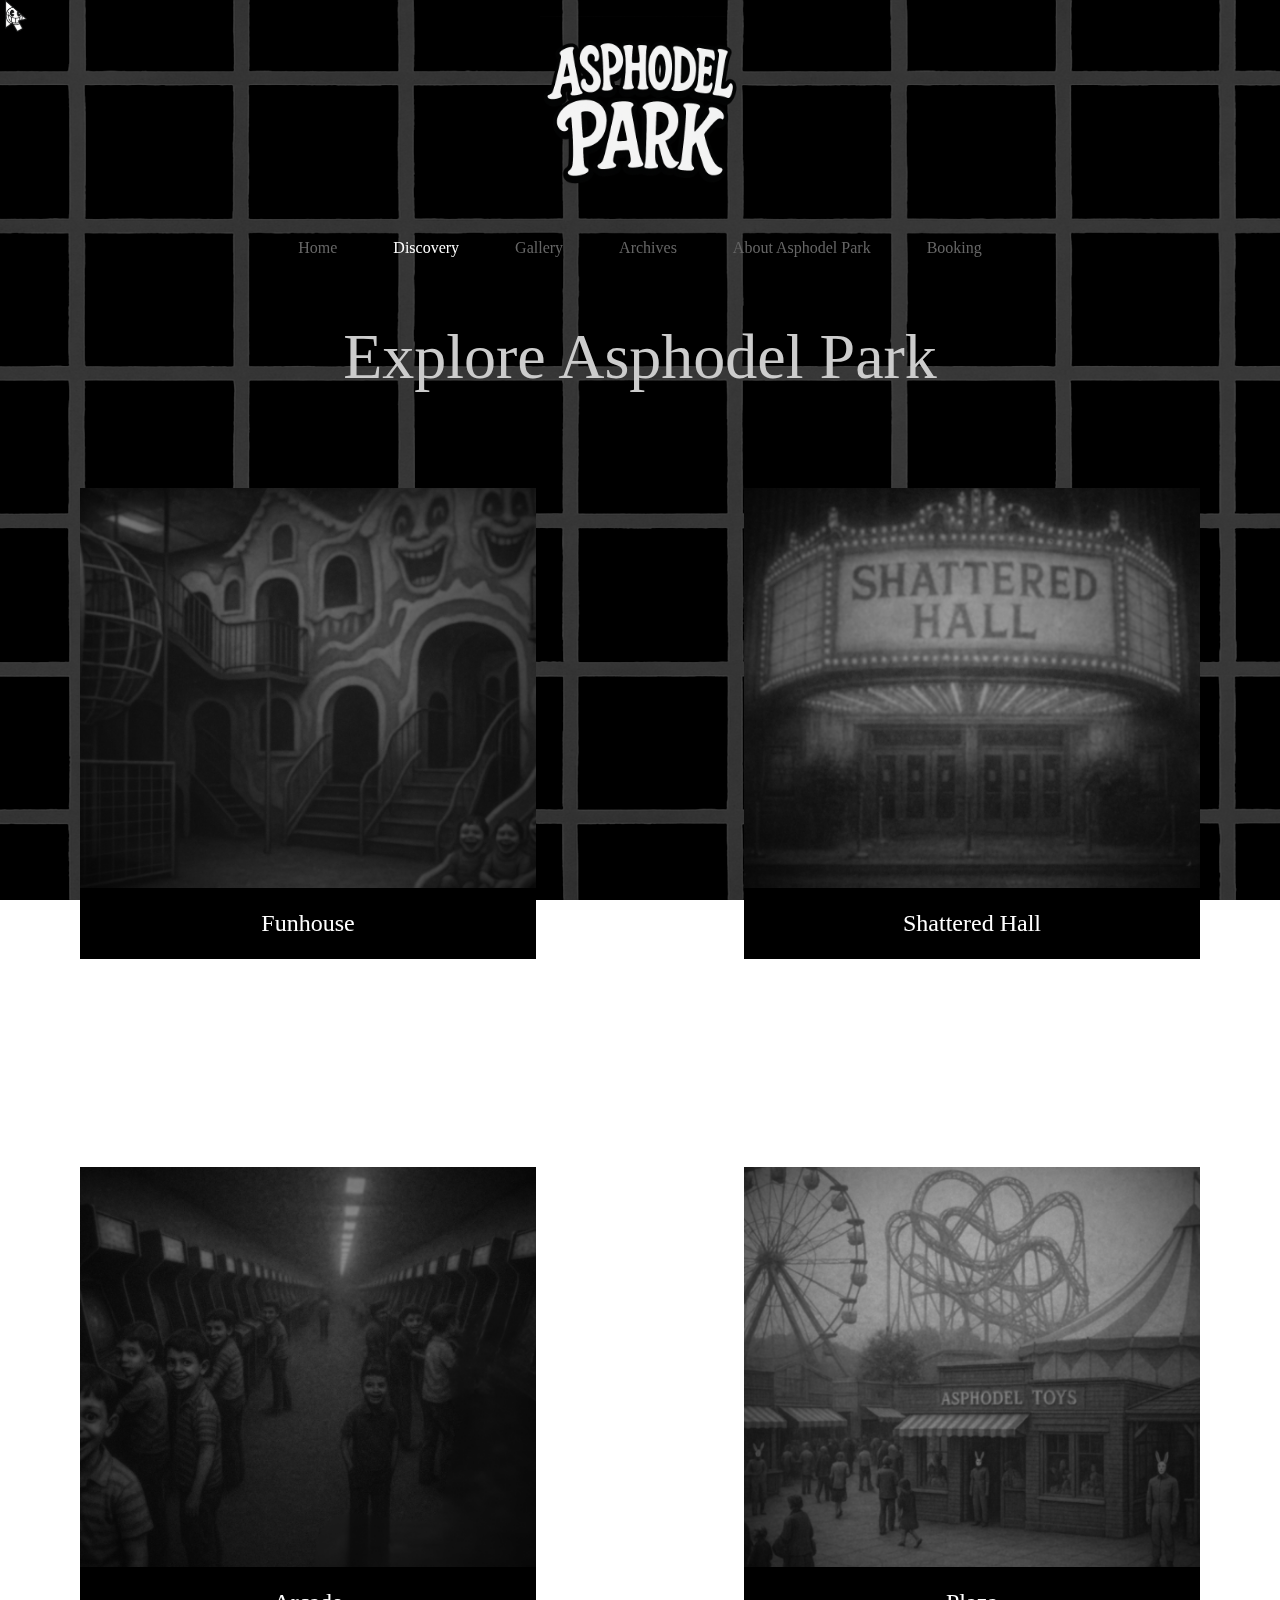
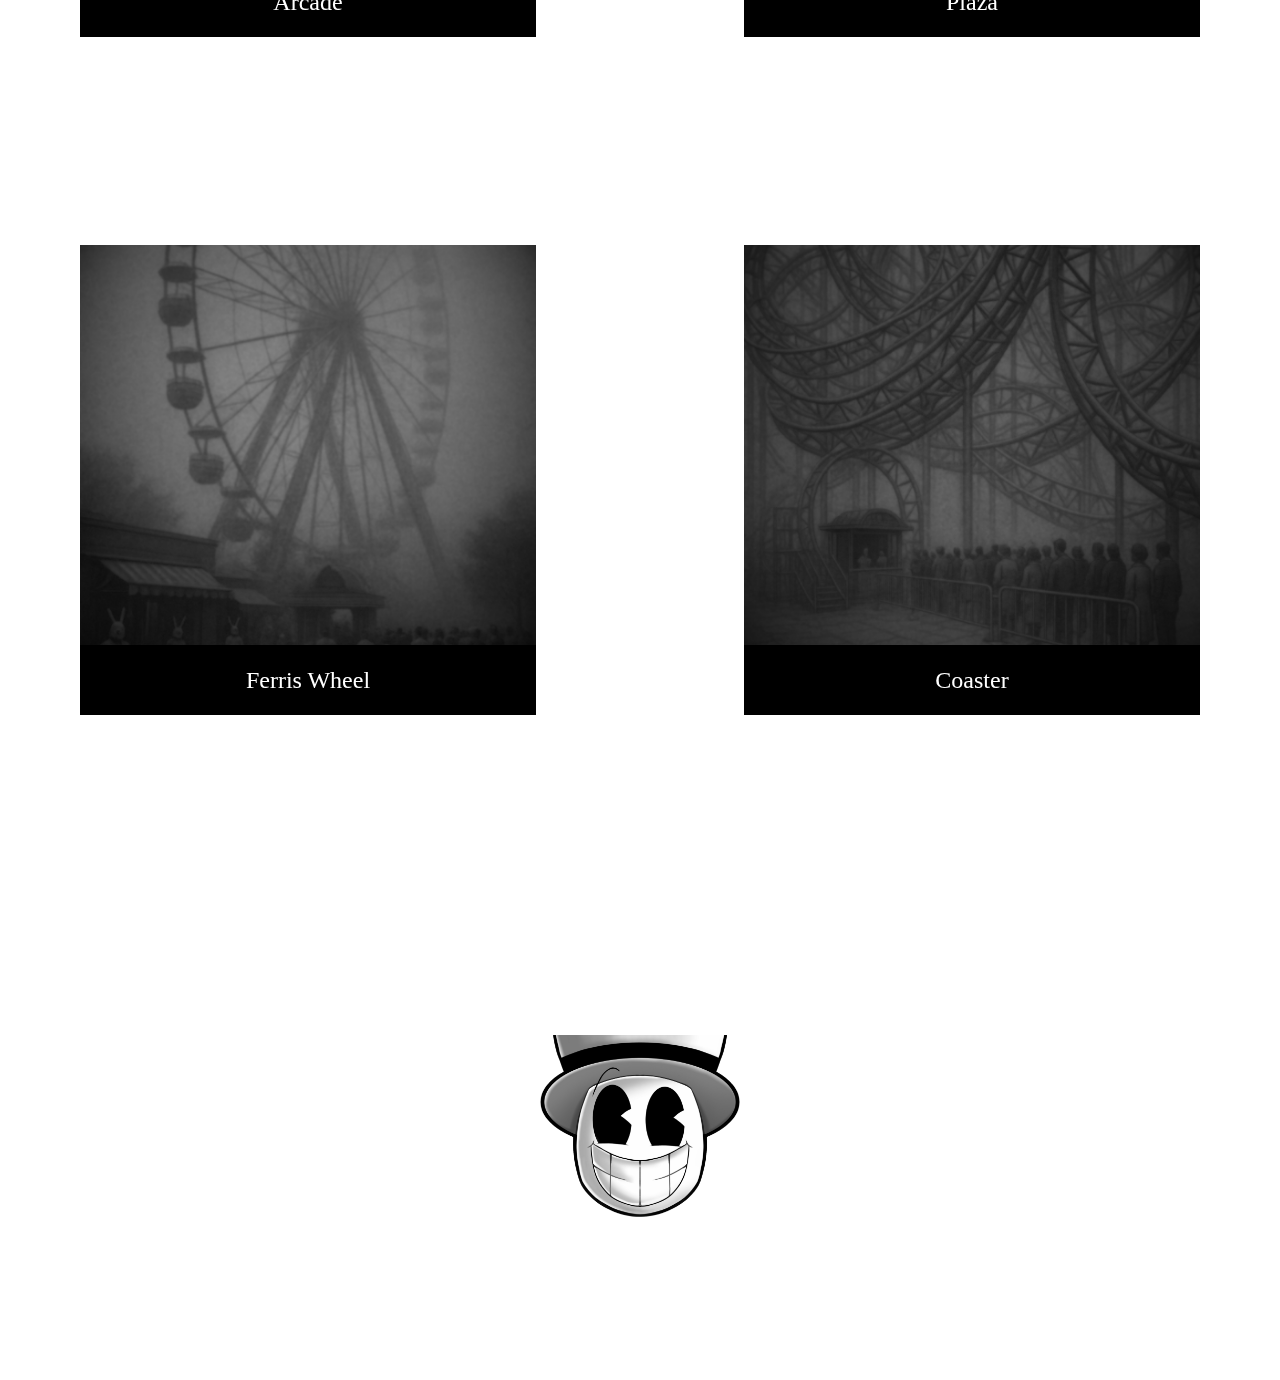
<file: attractions.html>
<!DOCTYPE html>
<html lang="en">
<head>
    <meta charset="UTF-8">
    <meta name="viewport" content="width=device-width, initial-scale=1.0">
    <title>Explore Asphodel Park</title>
    <link rel="stylesheet" href="styles.css">
    <link rel="preconnect" href="https://fonts.googleapis.com">
    <link rel="preconnect" href="https://fonts.gstatic.com" crossorigin>
    <link href="https://fonts.googleapis.com/css2?family=Orbitron:wght@400;700;900&family=Exo+2:wght@300;400;600&display=swap" rel="stylesheet">
</head>
<body>
    <div class="container attractions-page">
        <!-- Background Image -->
        <div class="background-image grid-background"></div>
        
        <!-- Custom Cursor -->
        <div class="custom-cursor" id="custom-cursor">
            <img src="resources/cursor.png" alt="Custom Cursor">
        </div>
        
        <!-- Logo/Title Section -->
                    <header class="header attractions-header">
                <div class="logo">
                    <a href="index.html">
                        <img src="resources/logo.png" alt="Asphodel Park Logo" class="logo-image">
                    </a>
                </div>
            </header>
        
        <!-- Navigation Menu -->
        <nav class="navigation attractions-navigation">
            <ul class="nav-list horizontal-nav">
                <li><a href="index.html" class="nav-link">Home</a></li>
                <li><a href="attractions.html" class="nav-link active">Discovery</a></li>
                <li><a href="gallery.html" class="nav-link">Gallery</a></li>
                <li><a href="archives.html" class="nav-link">Archives</a></li>
                <li><a href="about.html" class="nav-link">About Asphodel Park</a></li>
                <li><a href="booking.html" class="nav-link">Booking</a></li>
            </ul>
        </nav>
        
        <!-- Page Title -->
        <div class="page-title">
            <h2>Explore Asphodel Park</h2>
        </div>
        
        <!-- Main Content Area -->
        <main class="main-content attractions-content">
            <div class="attractions-grid">
                <div class="attraction-frame">
                    <div class="attraction-image">
                        <img src="resources/funhouse.png" alt="Funhouse" class="attraction-image-file">
                    </div>
                    <h3 class="attraction-title">Funhouse</h3>
                </div>
                
                <div class="attraction-frame">
                    <div class="attraction-image">
                        <img src="resources/shatteredhall.png" alt="Shattered Hall" class="attraction-image-file">
                    </div>
                    <h3 class="attraction-title">Shattered Hall</h3>
                </div>
                
                <div class="attraction-frame">
                    <div class="attraction-image">
                        <img src="resources/arcade.png" alt="Arcade" class="attraction-image-file">
                    </div>
                    <h3 class="attraction-title">Arcade</h3>
                </div>
                
                <div class="attraction-frame">
                    <div class="attraction-image">
                        <img src="resources/plaza.png" alt="Plaza" class="attraction-image-file">
                    </div>
                    <h3 class="attraction-title">Plaza</h3>
                </div>
                
                <div class="attraction-frame">
                    <div class="attraction-image">
                        <img src="resources/ferriswheel.png" alt="Ferris Wheel" class="attraction-image-file">
                    </div>
                    <h3 class="attraction-title">Ferris Wheel</h3>
                </div>
                
                <div class="attraction-frame">
                    <div class="attraction-image">
                        <img src="resources/coaster.png" alt="Coaster" class="attraction-image-file">
                    </div>
                    <h3 class="attraction-title">Coaster</h3>
                </div>
            </div>
        </main>
        
        <!-- Bottom Content -->
        <div class="bottom-content">
            <h2 class="bottom-title">Where All Things Come Together!</h2>
            <div class="bottom-graphic">
                <img src="resources/face.png" alt="Face Graphic" class="face-image" id="face-image-discovery" data-page="discovery">
            </div>
            <p class="bottom-copyright">&copy; 2024 Asphodel Park (1932)</p>
        </div>
    </div>
    </div>
    
    <script src="script.js"></script>
</body>
</html>
</file>
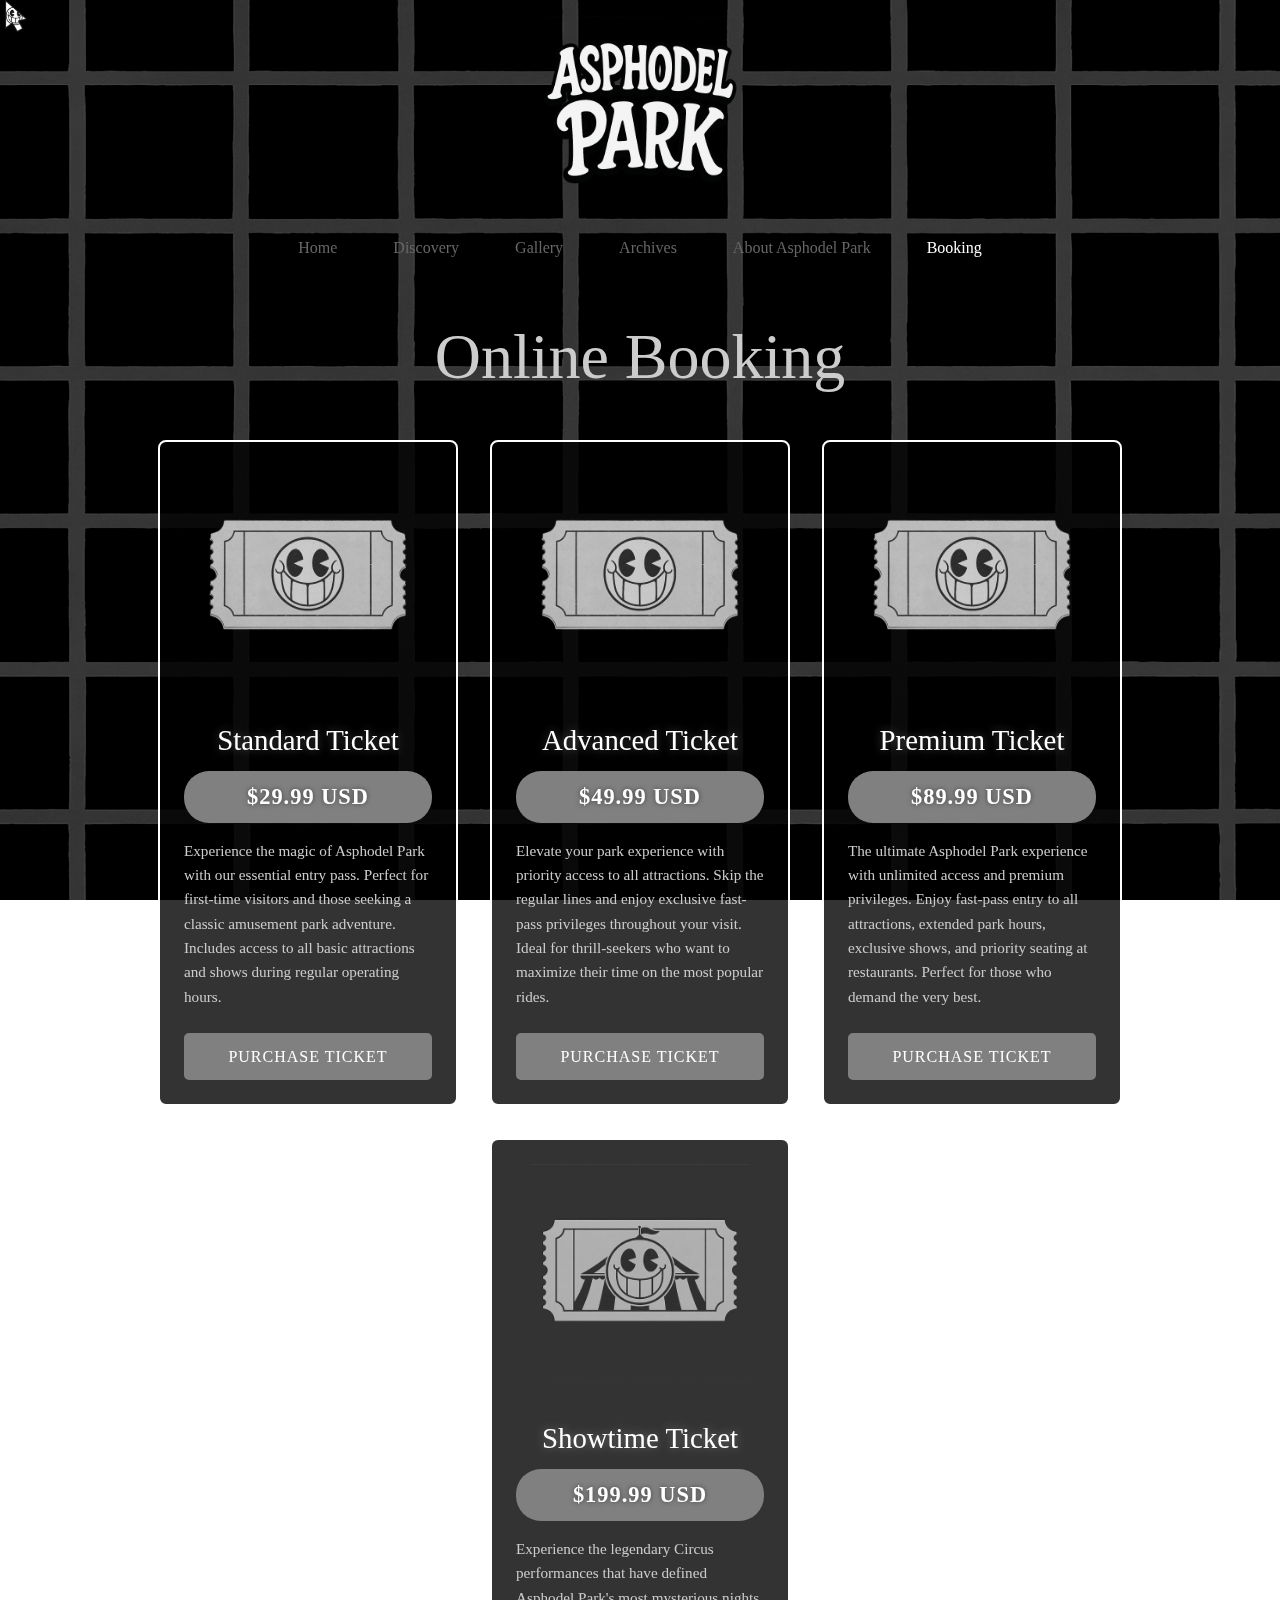
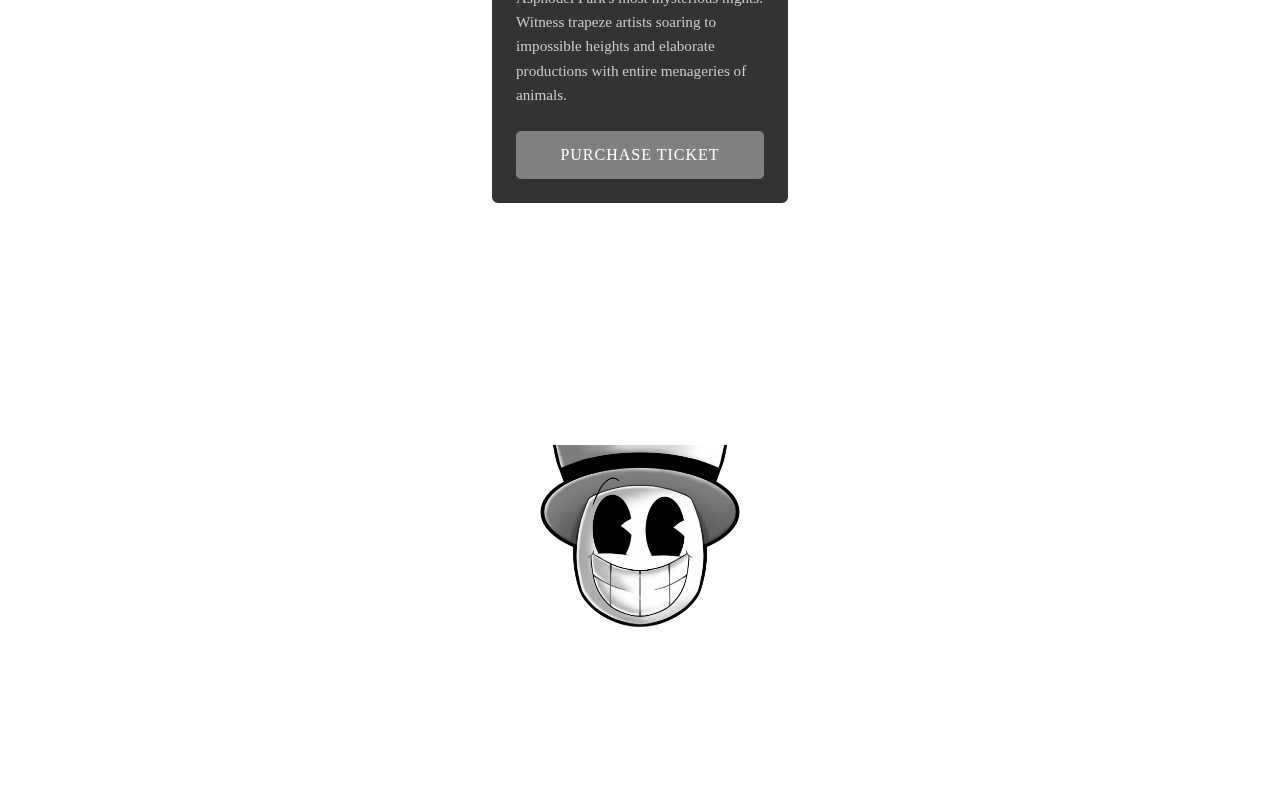
<file: booking.html>
<!DOCTYPE html>
<html lang="en">
<head>
    <meta charset="UTF-8">
    <meta name="viewport" content="width=device-width, initial-scale=1.0">
    <title>Online Booking - Asphodel Park</title>
    <link rel="stylesheet" href="styles.css">
    <link rel="preconnect" href="https://fonts.googleapis.com">
    <link rel="preconnect" href="https://fonts.gstatic.com" crossorigin>
    <link href="https://fonts.googleapis.com/css2?family=Orbitron:wght@400;700;900&family=Exo+2:wght@300;400;600&display=swap" rel="stylesheet">
</head>
<body>
    <div class="container booking-page">
        <!-- Background Image -->
        <div class="background-image grid-background"></div>
        
        <!-- Custom Cursor -->
        <div class="custom-cursor" id="custom-cursor">
            <img src="resources/cursor.png" alt="Custom Cursor">
        </div>
        
        <!-- Logo/Title Section -->
        <header class="header attractions-header">
            <div class="logo">
                <a href="index.html">
                    <img src="resources/logo.png" alt="Asphodel Park Logo" class="logo-image">
                </a>
            </div>
        </header>
        
        <!-- Navigation Menu -->
        <nav class="navigation attractions-navigation">
            <ul class="nav-list horizontal-nav">
                <li><a href="index.html" class="nav-link">Home</a></li>
                <li><a href="attractions.html" class="nav-link">Discovery</a></li>
                <li><a href="gallery.html" class="nav-link">Gallery</a></li>
                <li><a href="archives.html" class="nav-link">Archives</a></li>
                <li><a href="about.html" class="nav-link">About Asphodel Park</a></li>
                <li><a href="booking.html" class="nav-link active">Booking</a></li>
            </ul>
        </nav>
        
        <!-- Page Title -->
        <div class="page-title">
            <h2>Online Booking</h2>
        </div>
        
        <!-- Main Content Area -->
        <main class="main-content attractions-content">
            <div class="tickets-container">
                <div class="ticket-card">
                    <div class="ticket-image">
                        <img src="resources/ticket.png" alt="Standard Ticket" class="ticket-img">
                    </div>
                    <div class="ticket-content">
                        <h3 class="ticket-title">Standard Ticket</h3>
                        <div class="ticket-price">$29.99 USD</div>
                        <p class="ticket-description">Experience the magic of Asphodel Park with our essential entry pass. Perfect for first-time visitors and those seeking a classic amusement park adventure. Includes access to all basic attractions and shows during regular operating hours.</p>
                        <button class="purchase-button">Purchase Ticket</button>
                    </div>
                </div>
                
                <div class="ticket-card">
                    <div class="ticket-image">
                        <img src="resources/ticket.png" alt="Advanced Ticket" class="ticket-img">
                    </div>
                    <div class="ticket-content">
                        <h3 class="ticket-title">Advanced Ticket</h3>
                        <div class="ticket-price">$49.99 USD</div>
                        <p class="ticket-description">Elevate your park experience with priority access to all attractions. Skip the regular lines and enjoy exclusive fast-pass privileges throughout your visit. Ideal for thrill-seekers who want to maximize their time on the most popular rides.</p>
                        <button class="purchase-button">Purchase Ticket</button>
                    </div>
                </div>
                
                <div class="ticket-card">
                    <div class="ticket-image">
                        <img src="resources/ticket.png" alt="Premium Ticket" class="ticket-img">
                    </div>
                    <div class="ticket-content">
                        <h3 class="ticket-title">Premium Ticket</h3>
                        <div class="ticket-price">$89.99 USD</div>
                        <p class="ticket-description">The ultimate Asphodel Park experience with unlimited access and premium privileges. Enjoy fast-pass entry to all attractions, extended park hours, exclusive shows, and priority seating at restaurants. Perfect for those who demand the very best.</p>
                        <button class="purchase-button">Purchase Ticket</button>
                    </div>
                </div>
                
                <div class="ticket-card showtime-ticket">
                    <div class="ticket-image">
                        <img src="resources/ticket2.png" alt="Showtime Ticket" class="ticket-img">
                    </div>
                    <div class="ticket-content">
                        <h3 class="ticket-title">Showtime Ticket</h3>
                        <div class="ticket-price">$199.99 USD</div>
                        <p class="ticket-description">Experience the legendary Circus performances that have defined Asphodel Park's most mysterious nights. Witness trapeze artists soaring to impossible heights and elaborate productions with entire menageries of animals.</p>
                        <button class="purchase-button">Purchase Ticket</button>
                    </div>
                </div>
            </div>
        </main>
        
        <!-- Bottom Content -->
        <div class="bottom-content">
            <h2 class="bottom-title">Where All Things Come Together!</h2>
            <div class="bottom-graphic">
                <img src="resources/face.png" alt="Face Graphic" class="face-image" id="face-image-booking" data-page="booking">
            </div>
            <p class="bottom-copyright">&copy; 2024 Asphodel Park (1932)</p>
        </div>
    </div>
    
    <script src="script.js"></script>
</body>
</html>
</file>
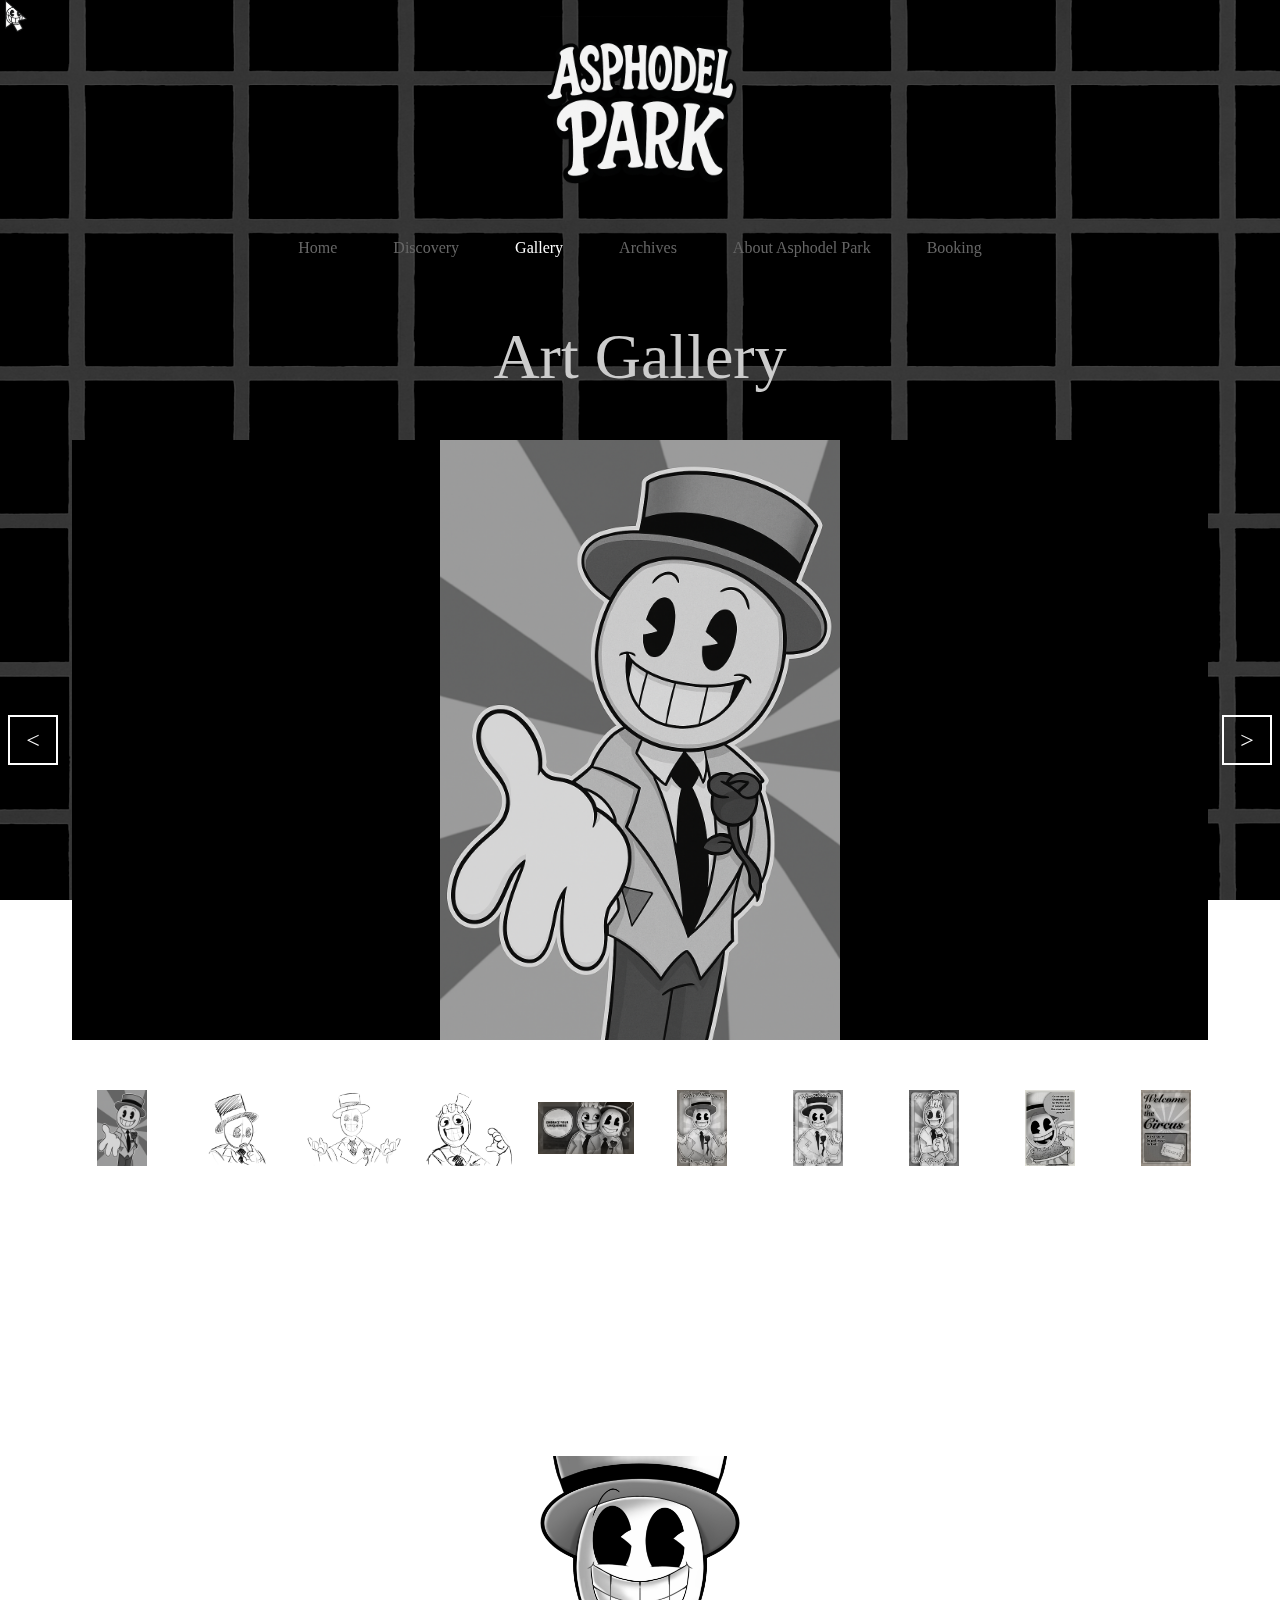
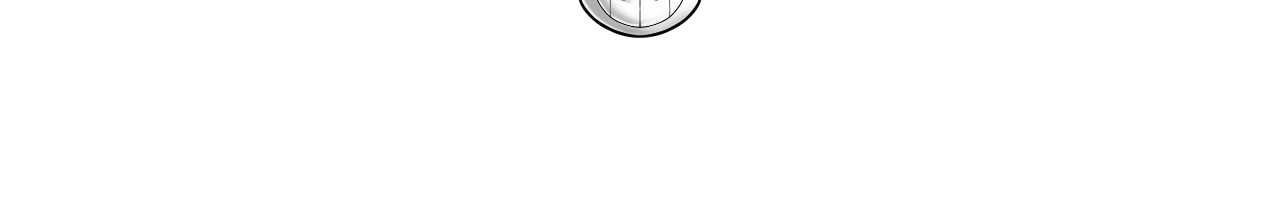
<file: gallery.html>
<!DOCTYPE html>
<html lang="en">
<head>
    <meta charset="UTF-8">
    <meta name="viewport" content="width=device-width, initial-scale=1.0">
    <title>Art Gallery - Asphodel Park</title>
    <link rel="stylesheet" href="styles.css">
    <link rel="preconnect" href="https://fonts.googleapis.com">
    <link rel="preconnect" href="https://fonts.gstatic.com" crossorigin>
    <link href="https://fonts.googleapis.com/css2?family=Orbitron:wght@400;700;900&family=Exo+2:wght@300;400;600&display=swap" rel="stylesheet">
</head>
<body>
    <div class="container gallery-page">
        <!-- Background Image -->
        <div class="background-image grid-background"></div>
        
        <!-- Custom Cursor -->
        <div class="custom-cursor" id="custom-cursor">
            <img src="resources/cursor.png" alt="Custom Cursor">
        </div>
        
        <!-- Logo/Title Section -->
        <header class="header attractions-header">
            <div class="logo">
                <a href="index.html">
                    <img src="resources/logo.png" alt="Asphodel Park Logo" class="logo-image">
                </a>
            </div>
        </header>
        
        <!-- Navigation Menu -->
        <nav class="navigation attractions-navigation">
            <ul class="nav-list horizontal-nav">
                <li><a href="index.html" class="nav-link">Home</a></li>
                <li><a href="attractions.html" class="nav-link">Discovery</a></li>
                <li><a href="gallery.html" class="nav-link active">Gallery</a></li>
                <li><a href="archives.html" class="nav-link">Archives</a></li>
                <li><a href="about.html" class="nav-link">About Asphodel Park</a></li>
                <li><a href="booking.html" class="nav-link">Booking</a></li>
            </ul>
        </nav>
        
        <!-- Page Title -->
        <div class="page-title">
            <h2>Art Gallery</h2>
        </div>
        
        <!-- Main Content Area -->
        <main class="main-content attractions-content">
            <div class="gallery-container">
                <!-- Main Gallery Image Display -->
                <div class="main-gallery-image">
                    <img src="resources/gallery (1).png" alt="Gallery Image" id="main-gallery-img">
                    <div class="gallery-nav-arrows">
                        <button class="gallery-arrow gallery-arrow-left" id="gallery-prev">&lt;</button>
                        <button class="gallery-arrow gallery-arrow-right" id="gallery-next">&gt;</button>
                    </div>
                </div>
                
                <!-- Thumbnail Gallery -->
                <div class="gallery-thumbnails">
                    <img src="resources/gallery (1).png" alt="Gallery 1" class="thumbnail active" data-src="resources/gallery (1).png">
                    <img src="resources/gallery (2).png" alt="Gallery 2" class="thumbnail" data-src="resources/gallery (2).png">
                    <img src="resources/gallery (3).png" alt="Gallery 3" class="thumbnail" data-src="resources/gallery (3).png">
                    <img src="resources/gallery (4).png" alt="Gallery 4" class="thumbnail" data-src="resources/gallery (4).png">
                    <img src="resources/gallery (5).png" alt="Gallery 5" class="thumbnail" data-src="resources/gallery (5).png">
                    <img src="resources/gallery (6).png" alt="Gallery 6" class="thumbnail" data-src="resources/gallery (6).png">
                    <img src="resources/gallery (7).png" alt="Gallery 7" class="thumbnail" data-src="resources/gallery (7).png">
                    <img src="resources/gallery (8).png" alt="Gallery 8" class="thumbnail" data-src="resources/gallery (8).png">
                    <img src="resources/gallery (9).png" alt="Gallery 9" class="thumbnail" data-src="resources/gallery (9).png">
                    <img src="resources/gallery (10).png" alt="Gallery 10" class="thumbnail" data-src="resources/gallery (10).png">
                    <img src="resources/gallery (11).png" alt="Gallery 11" class="thumbnail" data-src="resources/gallery (11).png">
                    <img src="resources/gallery (12).png" alt="Gallery 12" class="thumbnail" data-src="resources/gallery (12).png">
                    <img src="resources/gallery (13).png" alt="Gallery 13" class="thumbnail" data-src="resources/gallery (13).png">
                    <img src="resources/gallery (14).png" alt="Gallery 14" class="thumbnail" data-src="resources/gallery (14).png">
                    <img src="resources/gallery (15).png" alt="Gallery 15" class="thumbnail" data-src="resources/gallery (15).png">
                    <img src="resources/gallery (16).png" alt="Gallery 16" class="thumbnail" data-src="resources/gallery (16).png">
                    <img src="resources/gallery (17).png" alt="Gallery 17" class="thumbnail" data-src="resources/gallery (17).png">
                    <img src="resources/gallery (18).png" alt="Gallery 18" class="thumbnail" data-src="resources/gallery (18).png">
                    <img src="resources/gallery (19).png" alt="Gallery 19" class="thumbnail" data-src="resources/gallery (19).png">
                    <img src="resources/gallery (20).png" alt="Gallery 20" class="thumbnail" data-src="resources/gallery (20).png">
                    <img src="resources/gallery (21).png" alt="Gallery 21" class="thumbnail" data-src="resources/gallery (21).png">
                </div>
            </div>
        </main>
        
        <!-- Bottom Content -->
        <div class="bottom-content">
            <h2 class="bottom-title">Where All Things Come Together!</h2>
            <div class="bottom-graphic">
                <img src="resources/face.png" alt="Face Graphic" class="face-image" id="face-image-gallery" data-page="gallery">
            </div>
            <p class="bottom-copyright">&copy; 2024 Asphodel Park (1932)</p>
        </div>
    </div>
    </div>
    
    <script src="script.js"></script>
</body>
</html>
</file>
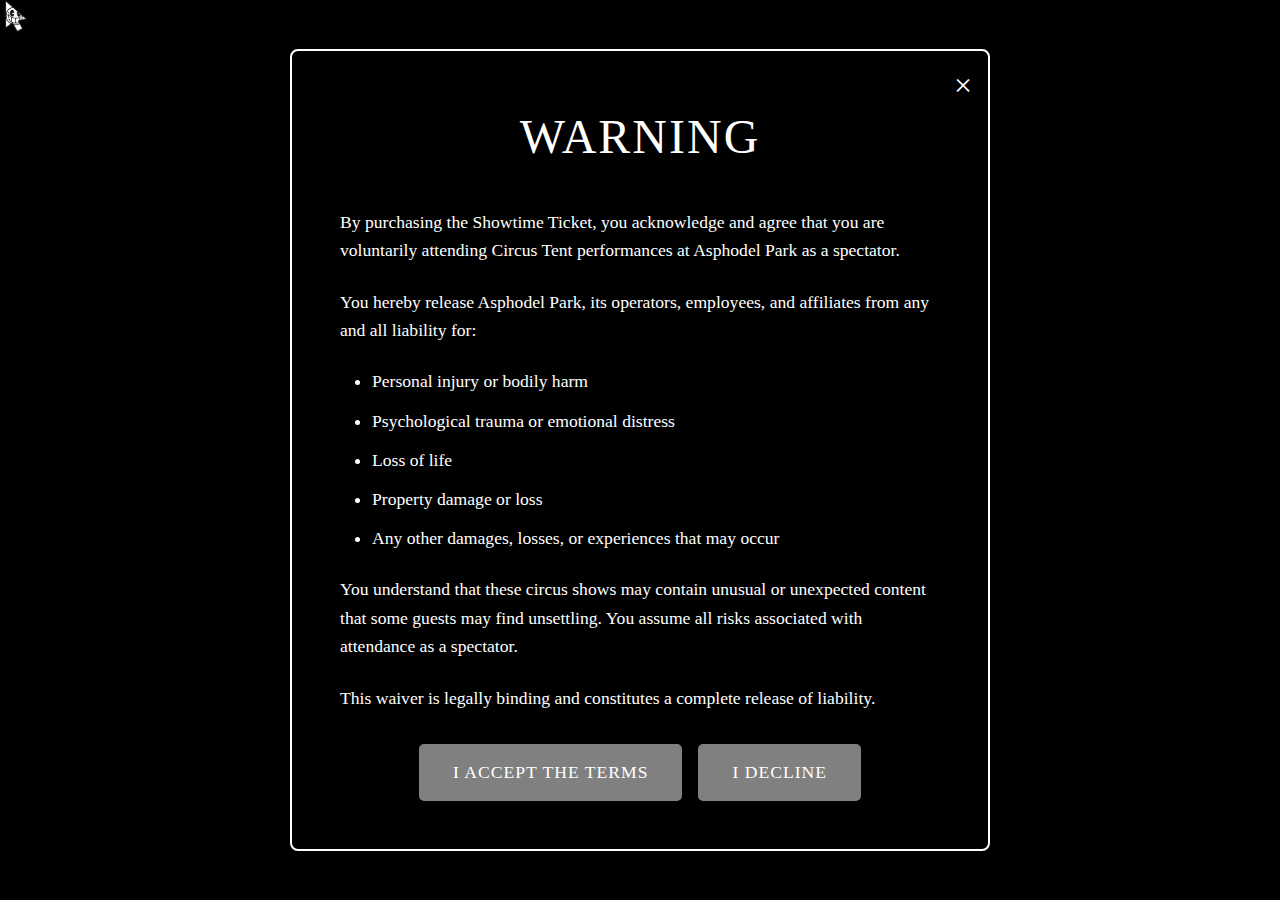
<file: warning.html>
<!DOCTYPE html>
<html lang="en">
<head>
    <meta charset="UTF-8">
    <meta name="viewport" content="width=device-width, initial-scale=1.0">
    <title>Warning - Asphodel Park</title>
    <link rel="stylesheet" href="styles.css">
    <link rel="preconnect" href="https://fonts.googleapis.com">
    <link rel="preconnect" href="https://fonts.gstatic.com" crossorigin>
    <link href="https://fonts.googleapis.com/css2?family=Orbitron:wght@400;700;900&family=Exo+2:wght@300;400;600&display=swap" rel="stylesheet">
</head>
<body>
    <!-- Custom Cursor -->
    <div class="custom-cursor" id="custom-cursor">
        <img src="resources/cursor.png" alt="Custom Cursor">
    </div>
    
    <div class="warning-container">
        <!-- Warning Modal -->
        <div class="warning-modal">
            <div class="warning-content">
                <button class="close-button" id="close-warning">×</button>
                <h2 class="warning-title">WARNING</h2>
                <div class="warning-text">
                    <p>By purchasing the Showtime Ticket, you acknowledge and agree that you are voluntarily attending Circus Tent performances at Asphodel Park as a spectator.</p>
                    
                    <p>You hereby release Asphodel Park, its operators, employees, and affiliates from any and all liability for:</p>
                    
                    <ul class="warning-list">
                        <li>Personal injury or bodily harm</li>
                        <li>Psychological trauma or emotional distress</li>
                        <li>Loss of life</li>
                        <li>Property damage or loss</li>
                        <li>Any other damages, losses, or experiences that may occur</li>
                    </ul>
                    
                    <p>You understand that these circus shows may contain unusual or unexpected content that some guests may find unsettling. You assume all risks associated with attendance as a spectator.</p>
                    
                    <p>This waiver is legally binding and constitutes a complete release of liability.</p>
                </div>
                
                <div class="warning-actions">
                    <button class="accept-button" id="accept-warning">I Accept the Terms</button>
                    <button class="decline-button" id="decline-warning">I Decline</button>
                </div>
            </div>
        </div>
    </div>
    
    <script src="script.js"></script>
</body>
</html>
</file>
<file: styles.css>
/* Reset and Base Styles */
* {
    margin: 0;
    padding: 0;
    box-sizing: border-box;
}

html, body {
    height: 100%;
    margin: 0;
    padding: 0;
}

body {
    font-family: 'Exo 2', sans-serif;
    background-color: transparent;
    color: #ffffff;
    overflow-x: hidden;
    line-height: 1.6;
}

/* Custom Cursor */
.custom-cursor {
    position: fixed;
    width: 32px;
    height: 32px;
    pointer-events: none;
    z-index: 9999;
    display: none;
}

.custom-cursor img {
    width: 100%;
    height: 100%;
    object-fit: contain;
}

.custom-cursor.pointer img {
    content: url('resources/cursor2.png');
}

/* Hide default cursor on clickable elements */
a, button, .nav-link, .logo-image, .speaker-icon, .speaker-control, .navigation, .thumbnail, .gallery-arrow, .close-button, .submit-button {
    cursor: none !important;
}

/* Hide default cursor on scrollbars and scrollable elements */
::-webkit-scrollbar {
    cursor: none !important;
}

::-webkit-scrollbar-track {
    cursor: none !important;
}

::-webkit-scrollbar-thumb {
    cursor: none !important;
}

::-webkit-scrollbar-button {
    cursor: none !important;
}

/* Hide cursor on all scrollable elements */
* {
    scrollbar-width: none;
    -ms-overflow-style: none;
}

/* Password Modal Styles */
.password-modal {
    position: fixed;
    top: 0;
    left: 0;
    width: 100%;
    height: 100%;
    background: #000000;
    display: flex;
    justify-content: center;
    align-items: center;
    z-index: 1000;
}

.modal-content {
    background: #000000;
    border: 1px solid #ffffff;
    padding: 3rem;
    text-align: center;
    position: relative;
    min-width: 400px;
}

.close-button {
    position: absolute;
    top: 1rem;
    right: 1rem;
    background: none;
    border: none;
    color: #ffffff;
    font-size: 2rem;
    cursor: pointer;
    font-family: 'Times New Roman', Times, serif;
}

.close-button:hover {
    color: #cccccc;
}

.modal-title {
    font-family: 'Times New Roman', Times, serif;
    font-size: 2.5rem;
    color: #ffffff;
    margin-bottom: 1rem;
    font-weight: 400;
}

.modal-instruction {
    font-family: 'Times New Roman', Times, serif;
    font-size: 1.2rem;
    color: #cccccc;
    margin-bottom: 2rem;
}

.password-input-container {
    margin-bottom: 2rem;
    text-align: left;
}

.password-input-container label {
    display: block;
    font-family: 'Times New Roman', Times, serif;
    font-size: 1.1rem;
    color: #ffffff;
    margin-bottom: 0.5rem;
}

.password-input {
    width: 100%;
    background: transparent;
    border: none;
    border-bottom: 1px solid #ffffff;
    color: #ffffff;
    font-size: 1.2rem;
    font-family: 'Times New Roman', Times, serif;
    padding: 0.5rem 0;
    outline: none;
}

.password-input::placeholder {
    color: #666666;
}

.password-input.error {
    border-bottom-color: #808080;
}

.submit-button {
    background: #808080;
    color: #ffffff;
    border: none;
    padding: 1rem 3rem;
    font-size: 1.2rem;
    font-family: 'Times New Roman', Times, serif;
    border-radius: 5px;
    cursor: pointer;
    transition: background-color 0.3s ease;
}

.submit-button:hover {
    background: #909090;
}

/* Error Message Styles */
.error-message {
    font-family: 'Times New Roman', Times, serif;
    font-size: 1.1rem;
    color: #808080;
    margin: 1rem 0;
    text-align: center;
}

/* Archives Image Styles */
.archives-image-container {
    text-align: center;
    margin: 2rem 0;
}

.archives-main-image {
    width: 960px;
    height: 540px;
    object-fit: cover;
}

/* Archives content hidden by default */
.archives-content {
    display: block;
}

/* Archives Text Content Styles */
.archives-text-content {
    max-width: 800px;
    margin: 3rem auto;
    padding: 0 2rem;
    line-height: 1.6;
}

.archives-text-content p {
    font-family: 'Times New Roman', Times, serif;
    font-size: 1.1rem;
    color: #ffffff;
    margin-bottom: 2.5rem;
    text-align: left;
    line-height: 1.7;
}

.archives-inline-image {
    float: right;
    margin: 0 0 1rem 2rem;
    text-align: center;
}

.archives-inline-image.left {
    float: left;
    margin: 0 2rem 1rem 0;
}

.archives-bottom-image {
    text-align: center;
    margin: 3rem 0;
}

.bottom-image {
    width: 600px;
    height: auto;
    object-fit: contain;
}

/* Archives Navigation Styles */
.archives-navigation {
    display: flex;
    justify-content: center;
    align-items: center;
    gap: 2rem;
    margin: 3rem 0;
}

.archives-nav-arrow {
    background: none;
    border: 2px solid #ffffff;
    color: #ffffff;
    font-size: 1.5rem;
    padding: 0.5rem 1rem;
    cursor: pointer;
    font-family: 'Times New Roman', Times, serif;
    transition: all 0.3s ease;
}

.archives-nav-arrow:hover {
    background: #ffffff;
    color: #000000;
}

.page-counter {
    font-family: 'Times New Roman', Times, serif;
    font-size: 1.2rem;
    color: #ffffff;
}

/* Archives Page Styles */
.archives-page {
    display: block;
}

.archives-page.active {
    display: block;
}

/* Page 2 specific image sizing */
#page-2 .inline-image {
    width: 200px;
    height: auto;
    object-fit: contain;
}

#page-2 .archives-main-image {
    width: 600px;
    height: 338px;
    object-fit: cover;
}

/* Ensure Page 2 navigation appears at the bottom */
#page-2 .archives-navigation {
    margin-top: 4rem;
    clear: both;
}

/* Page 5 video and date styles */
.archives-video-container {
    text-align: center;
    margin: 2rem 0;
}

.archives-video {
    width: 600px;
    height: auto;
    max-width: 100%;
}

/* Ensure custom cursor persists over video and its native controls */
.archives-video {
    cursor: none !important;
}

/* WebKit-based browsers (Chrome, Edge, Safari) media controls */
.archives-video::-webkit-media-controls,
.archives-video::-webkit-media-controls-enclosure,
.archives-video::-webkit-media-controls-panel,
.archives-video::-webkit-media-controls-overflow-menu,
.archives-video::-webkit-media-controls-overflow-button,
.archives-video::-webkit-media-controls-play-button,
.archives-video::-webkit-media-controls-pause-button,
.archives-video::-webkit-media-controls-timeline,
.archives-video::-webkit-media-controls-current-time-display,
.archives-video::-webkit-media-controls-time-remaining-display,
.archives-video::-webkit-media-controls-seek-back-button,
.archives-video::-webkit-media-controls-seek-forward-button,
.archives-video::-webkit-media-controls-mute-button,
.archives-video::-webkit-media-controls-volume-slider,
.archives-video::-webkit-media-controls-volume-slider-container,
.archives-video::-webkit-media-controls-fullscreen-button,
.archives-video::-webkit-media-controls-toggle-closed-captions-button,
.archives-video::-webkit-media-controls-picture-in-picture-button,
.archives-video::-webkit-media-controls-cast-button,
.archives-video::-webkit-media-controls-track-controls {
    cursor: none !important;
}

/* Hide volume and fullscreen controls (WebKit) */
.archives-video::-webkit-media-controls-mute-button,
.archives-video::-webkit-media-controls-volume-slider,
.archives-video::-webkit-media-controls-volume-slider-container,
.archives-video::-webkit-media-controls-fullscreen-button {
    display: none !important;
}

.archives-date {
    font-family: 'Times New Roman', Times, serif;
    font-size: 1rem;
    color: #ffffff;
    text-align: center;
    font-style: italic;
    margin-top: 1rem;
}

/* Secret archives link should look like normal text */
#secret-archives-link {
    color: #ffffff;
    text-decoration: none;
}

#secret-archives-link:hover,
#secret-archives-link:focus,
#secret-archives-link:visited {
    color: #ffffff;
    text-decoration: none;
}

/* Page 5 specific text centering */
#page-5 .archives-text-content {
    text-align: center;
}

#page-5 .archives-text-content p {
    text-align: center;
}

/* About Page Styles */
.about-image-container {
    text-align: center;
    margin: 2rem 0;
}

.about-main-image {
    width: 960px;
    height: 540px;
    object-fit: cover;
}

.about-text-content {
    max-width: 800px;
    margin: 3rem auto;
    padding: 0 2rem;
    line-height: 1.6;
}

.about-text-content p {
    font-family: 'Times New Roman', Times, serif;
    font-size: 1.1rem;
    color: #ffffff;
    margin-bottom: 2.5rem;
    text-align: left;
    line-height: 1.7;
}

/* About video styling */
.about-video-container {
    text-align: center;
    margin: 2rem 0;
}

.about-video {
    width: 600px;
    height: auto;
    max-width: 100%;
    cursor: none !important;
}

/* Hide volume, options, and fullscreen for WebKit-based browsers */
.about-video::-webkit-media-controls,
.about-video::-webkit-media-controls-enclosure,
.about-video::-webkit-media-controls-panel,
.about-video::-webkit-media-controls-overflow-menu,
.about-video::-webkit-media-controls-overflow-button,
.about-video::-webkit-media-controls-play-button,
.about-video::-webkit-media-controls-pause-button,
.about-video::-webkit-media-controls-timeline,
.about-video::-webkit-media-controls-current-time-display,
.about-video::-webkit-media-controls-time-remaining-display,
.about-video::-webkit-media-controls-seek-back-button,
.about-video::-webkit-media-controls-seek-forward-button,
.about-video::-webkit-media-controls-mute-button,
.about-video::-webkit-media-controls-volume-slider,
.about-video::-webkit-media-controls-volume-slider-container,
.about-video::-webkit-media-controls-fullscreen-button,
.about-video::-webkit-media-controls-toggle-closed-captions-button,
.about-video::-webkit-media-controls-picture-in-picture-button,
.about-video::-webkit-media-controls-cast-button,
.about-video::-webkit-media-controls-track-controls {
    cursor: none !important;
}

.about-video::-webkit-media-controls-mute-button,
.about-video::-webkit-media-controls-volume-slider,
.about-video::-webkit-media-controls-volume-slider-container,
.about-video::-webkit-media-controls-fullscreen-button { 
    display: none !important;
}

.inline-image {
    width: 300px;
    height: auto;
    object-fit: contain;
}

/* Hide scrollbars but keep functionality */
.gallery-thumbnails::-webkit-scrollbar {
    display: none;
}

.container {
    position: relative;
    min-height: 100vh;
    width: 100%;
}

/* Background Image */
.background-image {
    position: fixed;
    top: 0;
    left: 0;
    width: 100%;
    height: 100%;
    background-image: url('resources/asphodelpark.gif');
    background-size: cover;
    background-position: center;
    background-repeat: no-repeat;
    filter: brightness(0.6) saturate(0) contrast(1.1) blur(1px);
    z-index: -2;
}

/* Grid Background for Attractions Page */
.background-image.grid-background {
    position: fixed !important;
    top: 0 !important;
    left: 0 !important;
    width: 100vw !important;
    height: 100vh !important;
    background-image: url('resources/grid.png') !important;
    background-size: cover !important;
    background-position: center !important;
    background-repeat: no-repeat !important;
    filter: brightness(0.3) saturate(0) contrast(1.2) !important;
    z-index: -2 !important;
}

.background-image:not(.grid-background)::before {
    content: '';
    position: absolute;
    top: 0;
    left: 0;
    width: 100%;
    height: 100vh;
    background: linear-gradient(
        135deg,
        rgba(0, 0, 0, 0.1) 0%,
        rgba(25, 25, 25, 0.15) 50%,
        rgba(0, 0, 0, 0.2) 100%
    );
    z-index: -1;
}

/* Header and Logo */
.header {
    position: relative;
    z-index: 10;
    padding: 3rem 0 0 3rem;
    text-align: left;
}



.logo {
    text-align: left;
}

.logo-image {
    width: 400px;
    height: 400px;
    object-fit: contain;
    transform: rotate(-5deg) translateX(3rem);
    transition: transform 0.3s ease;
}

.logo-image:hover {
    transform: rotate(-5deg) translateX(3rem) scale(1.05);
}

/* Attractions Page Header */
.attractions-header {
    padding: 1rem 0 0 0;
    text-align: center;
}

.attractions-header .logo {
    text-align: center;
}

.attractions-header .logo-image {
    width: 200px;
    height: 200px;
    object-fit: contain;
    transform: none;
    transition: transform 0.3s ease;
}

.attractions-header .logo-image:hover {
    transform: scale(1.05);
}

/* Gallery Page Header */
.gallery-header {
    padding: 1rem 0 0 0;
    text-align: center;
}

.gallery-header .logo {
    text-align: center;
}

.gallery-header .logo-image {
    width: 200px;
    height: 200px;
    object-fit: contain;
    transform: none;
    transition: transform 0.3s ease;
}

.gallery-header .logo-image:hover {
    transform: scale(1.05);
}

/* Gallery Navigation */
.gallery-navigation {
    position: static;
    transform: none;
    width: 100%;
    margin-top: 0;
    text-align: center;
}

.gallery-content {
    margin-top: 0;
    text-align: left;
    max-width: 1400px;
    padding: 0;
}

/* Gallery Styles */
.gallery-container {
    max-width: 1200px;
    margin: 0 auto;
    padding: 2rem;
}

.main-gallery-image {
    position: relative;
    margin-bottom: 2rem;
    background: #000000;
}

.main-gallery-image img {
    width: 100%;
    height: 600px;
    object-fit: contain;
    display: block;
    transition: opacity 0.5s ease-in-out;
}

.gallery-nav-arrows {
    position: absolute;
    top: 50%;
    width: 100%;
    display: flex;
    justify-content: space-between;
    padding: 0 1rem;
    pointer-events: none;
    transform: translateY(-50%);
}

.gallery-arrow {
    background: none;
    border: 2px solid #ffffff;
    color: #ffffff;
    width: 50px;
    height: 50px;
    font-size: 1.5rem;
    font-family: 'Times New Roman', Times, serif;
    cursor: pointer;
    pointer-events: auto;
    transition: all 0.3s ease;
}

.gallery-arrow-left {
    margin-left: -80px;
}

.gallery-arrow-right {
    margin-right: -80px;
}

.gallery-arrow:hover {
    background: #ffffff;
    color: #000000;
}

.gallery-thumbnails {
    display: flex;
    gap: 1rem;
    overflow-x: auto;
    padding: 1rem 0;
    max-width: 100%;
    scrollbar-width: none;
    -ms-overflow-style: none;
}

.thumbnail {
    width: 100px;
    height: 80px;
    object-fit: contain;
    border: 2px solid transparent;
    cursor: pointer;
    flex-shrink: 0;
    transition: border-color 0.3s ease;
}

.thumbnail:hover {
    border-color: rgba(255, 255, 255, 0.5);
}

.thumbnail.active {
    border-color: #ffffff;
}

.logo-text {
    font-family: 'Orbitron', monospace;
    font-size: 3.5rem;
    font-weight: 900;
    color: #ffffff;
    text-shadow: 0 0 20px rgba(255, 255, 255, 0.8);
    letter-spacing: 0.2em;
}

/* Star symbols in logo text */
.logo-text::before {
    content: '★';
    color: #ffffff;
    margin-right: 0.1em;
}

.logo-text::after {
    content: '★';
    color: #ffffff;
    margin-left: 0.1em;
}

/* Navigation Menu */
.navigation {
    position: fixed;
    top: 45%;
    right: 12rem;
    transform: translateY(-50%);
    width: 200px;
    background: none;
    backdrop-filter: none;
    border: none;
    z-index: 20;
}

/* Horizontal Navigation for Attractions Page */
.attractions-navigation {
    position: static;
    transform: none;
    width: 100%;
    margin-top: 0;
    text-align: center;
}

.horizontal-nav {
    flex-direction: row !important;
    justify-content: center;
    gap: 2rem;
    flex-wrap: wrap;
}

.horizontal-nav .nav-link {
    padding: 0.8rem 1.5rem;
    font-size: 1rem;
    border: none;
    background: none;
    color: #666666;
    transition: color 0.3s ease;
    display: inline-block;
    font-family: 'Times New Roman', Times, serif;
}

.horizontal-nav .nav-link:hover {
    color: #cccccc;
    background: none;
    border: none;
    transform: none;
    box-shadow: none;
}

.horizontal-nav .nav-link.active {
    color: #ffffff;
    background: none;
    border: none;
    box-shadow: none;
}

.nav-list {
    list-style: none;
    display: flex;
    flex-direction: column;
    gap: 0.5rem;
}

.nav-link {
    display: block;
    padding: 0.8rem 1rem;
    color: #ffffff;
    text-decoration: none;
    font-size: 0.9rem;
    font-weight: 400;
    text-align: center;
    border: 1px solid rgba(255, 255, 255, 0.3);
    background: rgba(0, 0, 0, 0.8);
    transition: all 0.2s ease;
    border-radius: 0;
}

.nav-link:hover {
    background: rgba(255, 255, 255, 0.1);
    border-color: rgba(255, 255, 255, 0.6);
    transform: none;
    box-shadow: none;
}

.nav-link.active {
    background: rgba(255, 255, 255, 0.9);
    border-color: rgba(255, 255, 255, 1);
    color: #000000;
    box-shadow: none;
}

/* Page Title for Attractions */
.page-title {
    text-align: center;
    margin: 2rem 0 0 0;
    z-index: 10;
    position: relative;
}

.page-title h2 {
    font-family: 'Times New Roman', Times, serif;
    font-size: 4rem;
    font-weight: 400;
    color: #cccccc;
    margin: 0;
}

/* Main Content Area */
.main-content {
    position: relative;
    z-index: 10;
    padding: 2rem 3rem;
    max-width: 600px;
    margin: 0 auto;
    text-align: center;
}

.attractions-content {
    margin-top: 0;
    text-align: left;
    max-width: 1400px;
    padding: 0;
}

.welcome-message {
    background: none;
    border: none;
    padding: 0;
    margin-top: 4rem;
}

.welcome-message h2 {
    font-family: 'Orbitron', monospace;
    font-size: 2rem;
    font-weight: 400;
    color: #ffffff;
    margin-bottom: 1rem;
    text-shadow: none;
    animation: none;
}

.welcome-message p {
    font-size: 1rem;
    color: #cccccc;
    line-height: 1.6;
    text-shadow: none;
}

/* Footer */
.footer {
    position: fixed !important;
    bottom: 2rem !important;
    left: 50% !important;
    transform: translateX(-50%) !important;
    text-align: center !important;
    z-index: 10 !important;
}

.footer p {
    font-size: 0.8rem;
    color: rgba(255, 255, 255, 0.6);
    text-shadow: none;
}

/* Bottom Content Styles for Sub-pages */
.bottom-content {
    text-align: center;
    padding: 4rem 0;
    margin-top: 3rem;
    width: 100%;
    display: flex;
    flex-direction: column;
    align-items: center;
    justify-content: center;
}

.bottom-title {
    font-family: 'Times New Roman', Times, serif;
    font-size: 2.5rem;
    color: #ffffff;
    margin-bottom: 2rem;
    font-weight: 400;
}

.bottom-graphic {
    margin: 2rem 0;
}

.face-image {
    width: 200px;
    height: auto;
    object-fit: contain;
    transition: transform 0.3s ease;
}

.face-image:hover {
    transform: scale(1.05);
}

.bottom-copyright {
    font-family: 'Times New Roman', Times, serif;
    font-size: 1.1rem;
    color: #ffffff;
    margin-top: 2rem;
}



/* Speaker Control */
.speaker-control {
    position: fixed;
    bottom: 1rem;
    right: 2rem;
    z-index: 20;
    cursor: pointer;
}

.speaker-icon {
    width: 100px;
    height: 100px;
    transition: transform 0.3s ease;
}

.speaker-icon:hover {
    transform: scale(1.05);
}

/* Particle Effects - Falling Ashes */
.particles {
    position: fixed;
    top: 0;
    left: 0;
    width: 100%;
    height: 100%;
    pointer-events: none;
    z-index: 5;
    overflow: hidden;
}

.particle {
    position: absolute;
    width: 3px;
    height: 3px;
    background: rgba(255, 255, 255, 0.5);
    border-radius: 50%;
    animation: fall linear infinite;
    will-change: transform, opacity;
}

@keyframes fall {
    0% {
        transform: translateY(-20px);
        opacity: 0;
    }
    5% {
        opacity: 0.8;
    }
    85% {
        opacity: 0.6;
    }
    95% {
        opacity: 0.2;
    }
    100% {
        transform: translateY(100vh);
        opacity: 0;
    }
}

/* Remove all animations and effects */
@keyframes glow {
    0%, 100% { text-shadow: none; }
}

@keyframes fadeInUp {
    0% { opacity: 1; transform: none; }
    100% { opacity: 1; transform: none; }
}

@keyframes float {
    0%, 100% { transform: none; }
}

/* Rabbit Particle Effect */
.rabbit-particle {
    position: fixed;
    color: #ffffff;
    font-family: 'Times New Roman', Times, serif;
    font-size: 1.5rem;
    font-weight: bold;
    pointer-events: none;
    z-index: 15;
    animation: rabbitFall 3s linear forwards;
    will-change: transform, opacity;
}

@keyframes rabbitFall {
    0% {
        transform: translateY(-50px);
        opacity: 0;
    }
    10% {
        opacity: 1;
    }
    90% {
        opacity: 1;
    }
    100% {
        transform: translateY(100vh);
        opacity: 0;
    }
}

/* Responsive Design */
@media (max-width: 768px) {
    .logo-text {
        font-size: 2.5rem;
    }
    
    .navigation {
        right: 1rem;
        width: 150px;
    }
    
    .nav-link {
        padding: 0.6rem 0.8rem;
        font-size: 0.8rem;
    }
    
    .main-content {
        padding: 1rem 2rem;
    }
    
    .welcome-message h2 {
        font-size: 1.5rem;
    }
    
    .horizontal-nav {
        gap: 1rem;
    }
    
    .horizontal-nav .nav-link {
        padding: 0.6rem 1rem;
        font-size: 0.9rem;
    }
    
    .page-title h2 {
        font-size: 2rem;
        margin-left: 1rem;
    }
    
    .attractions-grid {
        grid-template-columns: 1fr;
        gap: 2rem;
    }
    
    .attraction-frame {
        padding: 1rem;
    }
    
    .placeholder-image {
        height: 150px;
    }
    
    .attraction-title {
        font-size: 1.3rem;
    }
}

@media (max-width: 480px) {
    .logo-text {
        font-size: 2rem;
    }
    
    .navigation {
        position: static;
        transform: none;
        width: 100%;
        margin-top: 2rem;
    }
    
    .nav-list {
        flex-direction: row;
        flex-wrap: wrap;
        justify-content: center;
        gap: 0.3rem;
    }
    
    .nav-link {
        padding: 0.5rem 0.8rem;
        font-size: 0.75rem;
    }
    
    .horizontal-nav {
        gap: 0.5rem;
    }
    
    .horizontal-nav .nav-link {
        padding: 0.5rem 0.8rem;
        font-size: 0.8rem;
    }
    
    .page-title h2 {
        font-size: 1.5rem;
        margin-left: 0.5rem;
    }
}

/* Smooth scrolling */
html {
    scroll-behavior: smooth;
}

/* Selection styling - updated to black and white */
::selection {
    background: rgba(0, 0, 0, 0.8);
    color: #ffffff;
}

::-moz-selection {
    background: rgba(0, 0, 0, 0.8);
    color: #ffffff;
}

/* Attractions Grid */
.attractions-grid {
    display: grid;
    grid-template-columns: repeat(2, 1fr);
    gap: 3rem;
    margin-top: 0;
    padding: 0;
}

.attraction-frame {
    text-align: center;
    padding: 5rem;
    width: 100%;
}

.attraction-image {
    margin-bottom: 0;
}

.attraction-image-file {
    width: 100%;
    height: 400px;
    object-fit: cover;
    display: block;
}

.placeholder-image {
    width: 100%;
    height: 400px;
    background: #000000;
    display: flex;
    align-items: center;
    justify-content: center;
    color: #ffffff;
    font-size: 1.2rem;
    font-family: 'Times New Roman', Times, serif;
}

.attraction-title {
    font-family: 'Times New Roman', Times, serif;
    font-size: 1.5rem;
    font-weight: 400;
    color: #ffffff;
    margin: 0;
    background: #000000;
    padding: 1rem;
}

.ticket-description {
    font-family: 'Times New Roman', Times, serif;
    font-size: 1rem;
    color: #cccccc;
    margin: 0;
    background: #000000;
    padding: 0.5rem 1rem 1rem 1rem;
    line-height: 1.4;
    text-align: center;
}

/* Ticket Booking Styles */
.tickets-container {
    display: flex;
    justify-content: center;
    gap: 2rem;
    margin-top: 2rem;
    flex-wrap: wrap;
}

.ticket-card {
    background: rgba(0, 0, 0, 0.8);
    border: 2px solid #ffffff;
    border-radius: 8px;
    padding: 1.5rem;
    width: 300px;
    text-align: center;
    transition: all 0.3s ease;
    position: relative;
    overflow: hidden;
}



.ticket-card:hover {
    transform: translateY(-10px);
    border-color: #cccccc;
}

.ticket-image {
    margin-bottom: 1.5rem;
}

.ticket-img {
    width: 220px;
    height: 220px;
    object-fit: contain;
    transition: transform 0.3s ease;
}

.ticket-card:hover .ticket-img {
    transform: scale(1.1);
}

.ticket-content {
    text-align: left;
}

.ticket-title {
    font-family: 'Times New Roman', Times, serif;
    font-size: 1.8rem;
    font-weight: 400;
    color: #ffffff;
    margin: 0 0 0.5rem 0;
    text-align: center;
    text-shadow: 0 0 10px rgba(255, 255, 255, 0.3);
}

.ticket-price {
    font-family: 'Times New Roman', Times, serif;
    font-size: 1.4rem;
    font-weight: 600;
    color: #ffffff;
    margin: 0 0 1rem 0;
    text-align: center;
    background: #808080;
    padding: 0.5rem 1rem;
    border-radius: 25px;
    display: inline-block;
    width: 100%;
    box-sizing: border-box;
    text-shadow: 0 0 5px rgba(0, 0, 0, 0.5);
    letter-spacing: 1px;
}

.ticket-description {
    font-family: 'Times New Roman', Times, serif;
    font-size: 0.95rem;
    color: #cccccc;
    margin: 0 0 1.5rem 0;
    line-height: 1.6;
    text-align: left;
    background: none;
    padding: 0;
}

.purchase-button {
    background: #808080;
    color: #ffffff;
    border: 2px solid #808080;
    padding: 0.8rem 2rem;
    font-size: 1rem;
    font-family: 'Times New Roman', Times, serif;
    border-radius: 5px;
    cursor: pointer;
    transition: all 0.3s ease;
    width: 100%;
    text-transform: uppercase;
    letter-spacing: 1px;
}

.purchase-button:hover {
    background: #ffffff;
    color: #000000;
    border-color: #ffffff;
    transform: scale(1.05);
}

/* Showtime ticket styling */
.showtime-ticket {
    max-width: 300px;
}

.showtime-ticket .ticket-img {
    width: 220px;
    height: 220px;
}

.showtime-ticket .ticket-description {
    text-align: left;
}

/* Responsive design for tickets */
@media (max-width: 768px) {
    .tickets-container {
        flex-direction: column;
        align-items: center;
        gap: 1.5rem;
    }
    
    .ticket-card {
        width: 280px;
        padding: 1.2rem;
    }
    
    .ticket-title {
        font-size: 1.6rem;
    }
    
    .ticket-description {
        font-size: 0.9rem;
    }
    
    .showtime-ticket {
        max-width: 280px;
    }
}

/* Warning Page Styles */
.warning-container {
    background: #000000;
    min-height: 100vh;
    display: flex;
    justify-content: center;
    align-items: center;
    padding: 2rem;
}

.warning-modal {
    background: #000000;
    border: 2px solid #ffffff;
    border-radius: 8px;
    padding: 3rem;
    text-align: center;
    position: relative;
    min-width: 500px;
    max-width: 700px;
}

.warning-title {
    font-family: 'Times New Roman', Times, serif;
    font-size: 3rem;
    color: #ffffff;
    margin-bottom: 2rem;
    font-weight: 400;
    text-transform: uppercase;
    letter-spacing: 2px;
}

.warning-text {
    text-align: left;
    margin-bottom: 2rem;
}

.warning-text p {
    font-family: 'Times New Roman', Times, serif;
    font-size: 1.1rem;
    color: #ffffff;
    margin-bottom: 1.5rem;
    line-height: 1.6;
}

.warning-list {
    font-family: 'Times New Roman', Times, serif;
    font-size: 1.1rem;
    color: #ffffff;
    margin: 1.5rem 0;
    padding-left: 2rem;
}

.warning-list li {
    margin-bottom: 0.8rem;
    line-height: 1.5;
}

.warning-actions {
    display: flex;
    gap: 1rem;
    justify-content: center;
    margin-top: 2rem;
}

.accept-button, .decline-button {
    background: #808080;
    color: #ffffff;
    border: 2px solid #808080;
    padding: 1rem 2rem;
    font-size: 1.1rem;
    font-family: 'Times New Roman', Times, serif;
    border-radius: 5px;
    cursor: pointer;
    transition: all 0.3s ease;
    text-transform: uppercase;
    letter-spacing: 1px;
}

.accept-button:hover {
    background: #ffffff;
    color: #000000;
    border-color: #ffffff;
    transform: scale(1.05);
}

.decline-button:hover {
    background: #ffffff;
    color: #000000;
    border-color: #ffffff;
    transform: scale(1.05);
}

/* Custom cursor support for warning page */
.warning-container .custom-cursor {
    display: block;
}

.warning-container .custom-cursor.pointer img {
    content: url('resources/cursor2.png');
}

/* Responsive design for warning page */
@media (max-width: 768px) {
    .warning-modal {
        min-width: 90%;
        padding: 2rem;
    }
    
    .warning-title {
        font-size: 2.5rem;
    }
    
    .warning-text p, .warning-list {
        font-size: 1rem;
    }
    
    .warning-actions {
        flex-direction: column;
        align-items: center;
    }
    
    .accept-button, .decline-button {
        width: 100%;
        max-width: 300px;
    }
}
</file>
